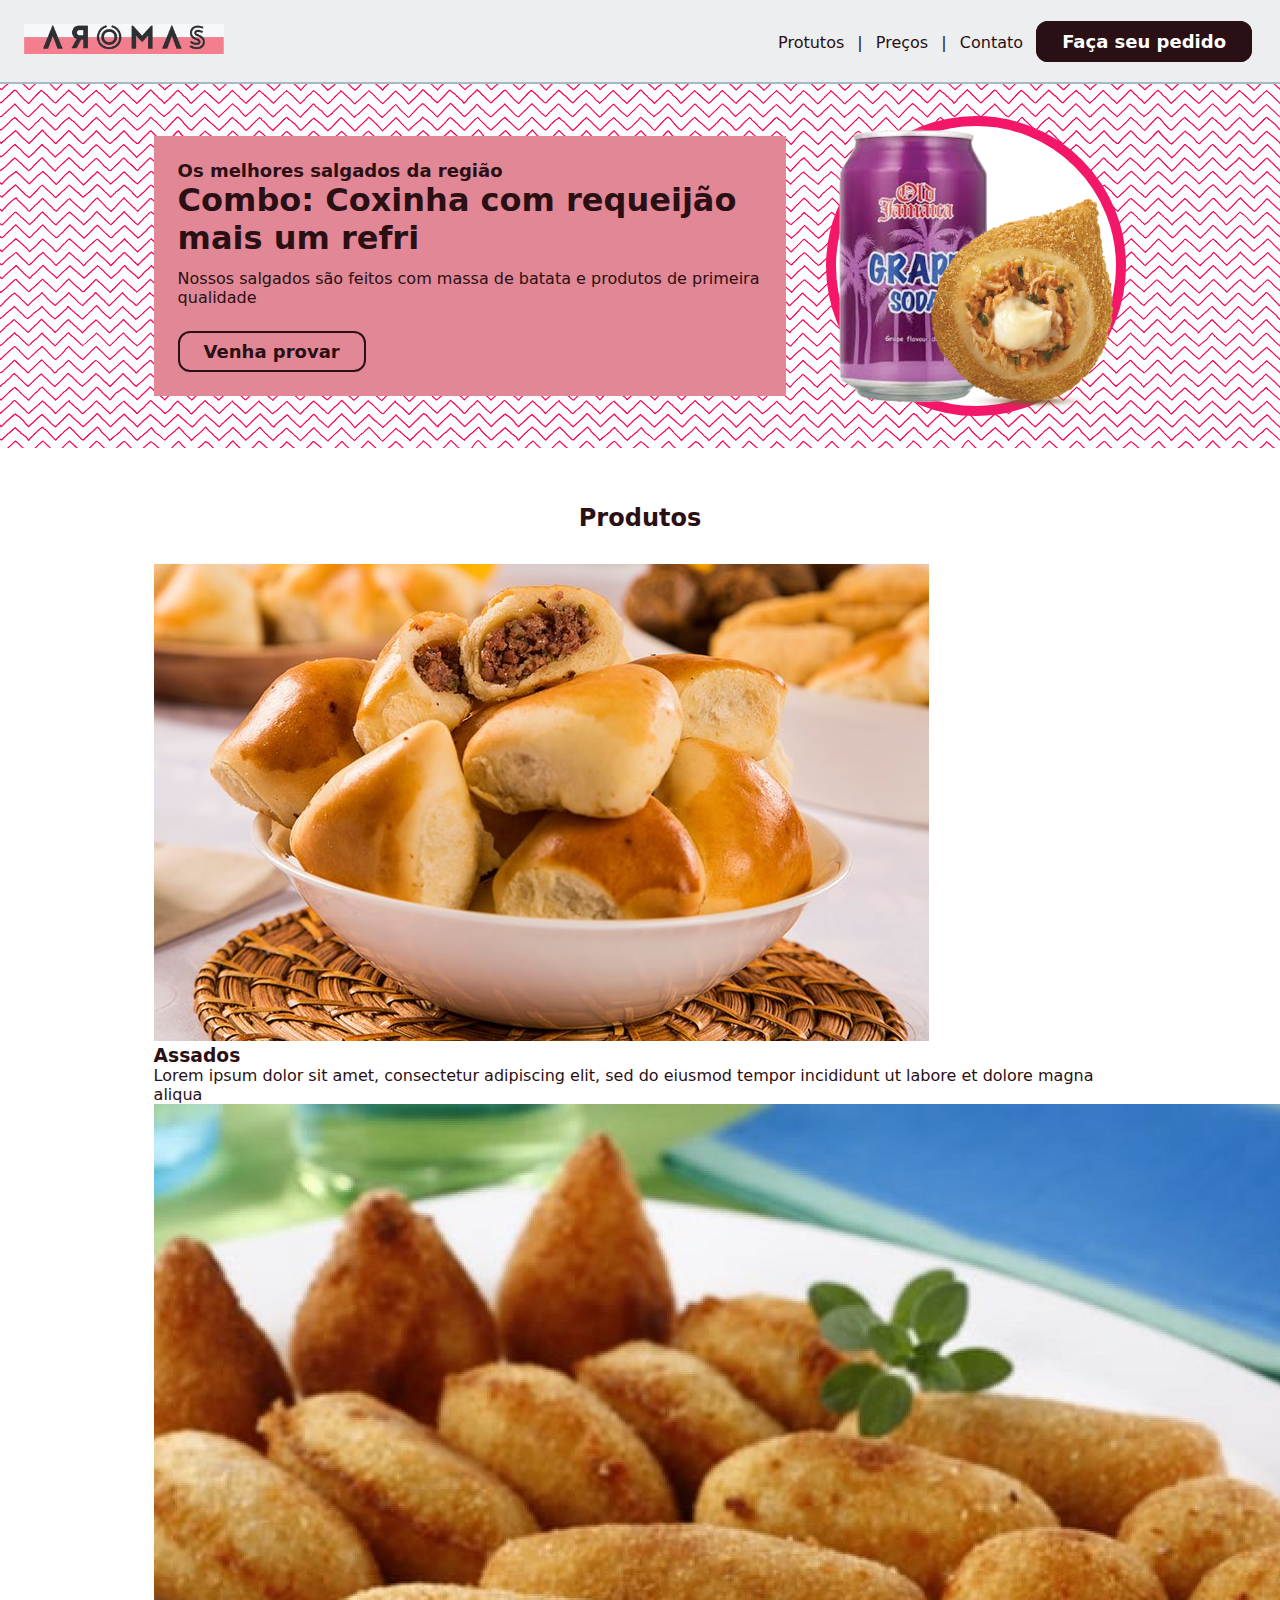
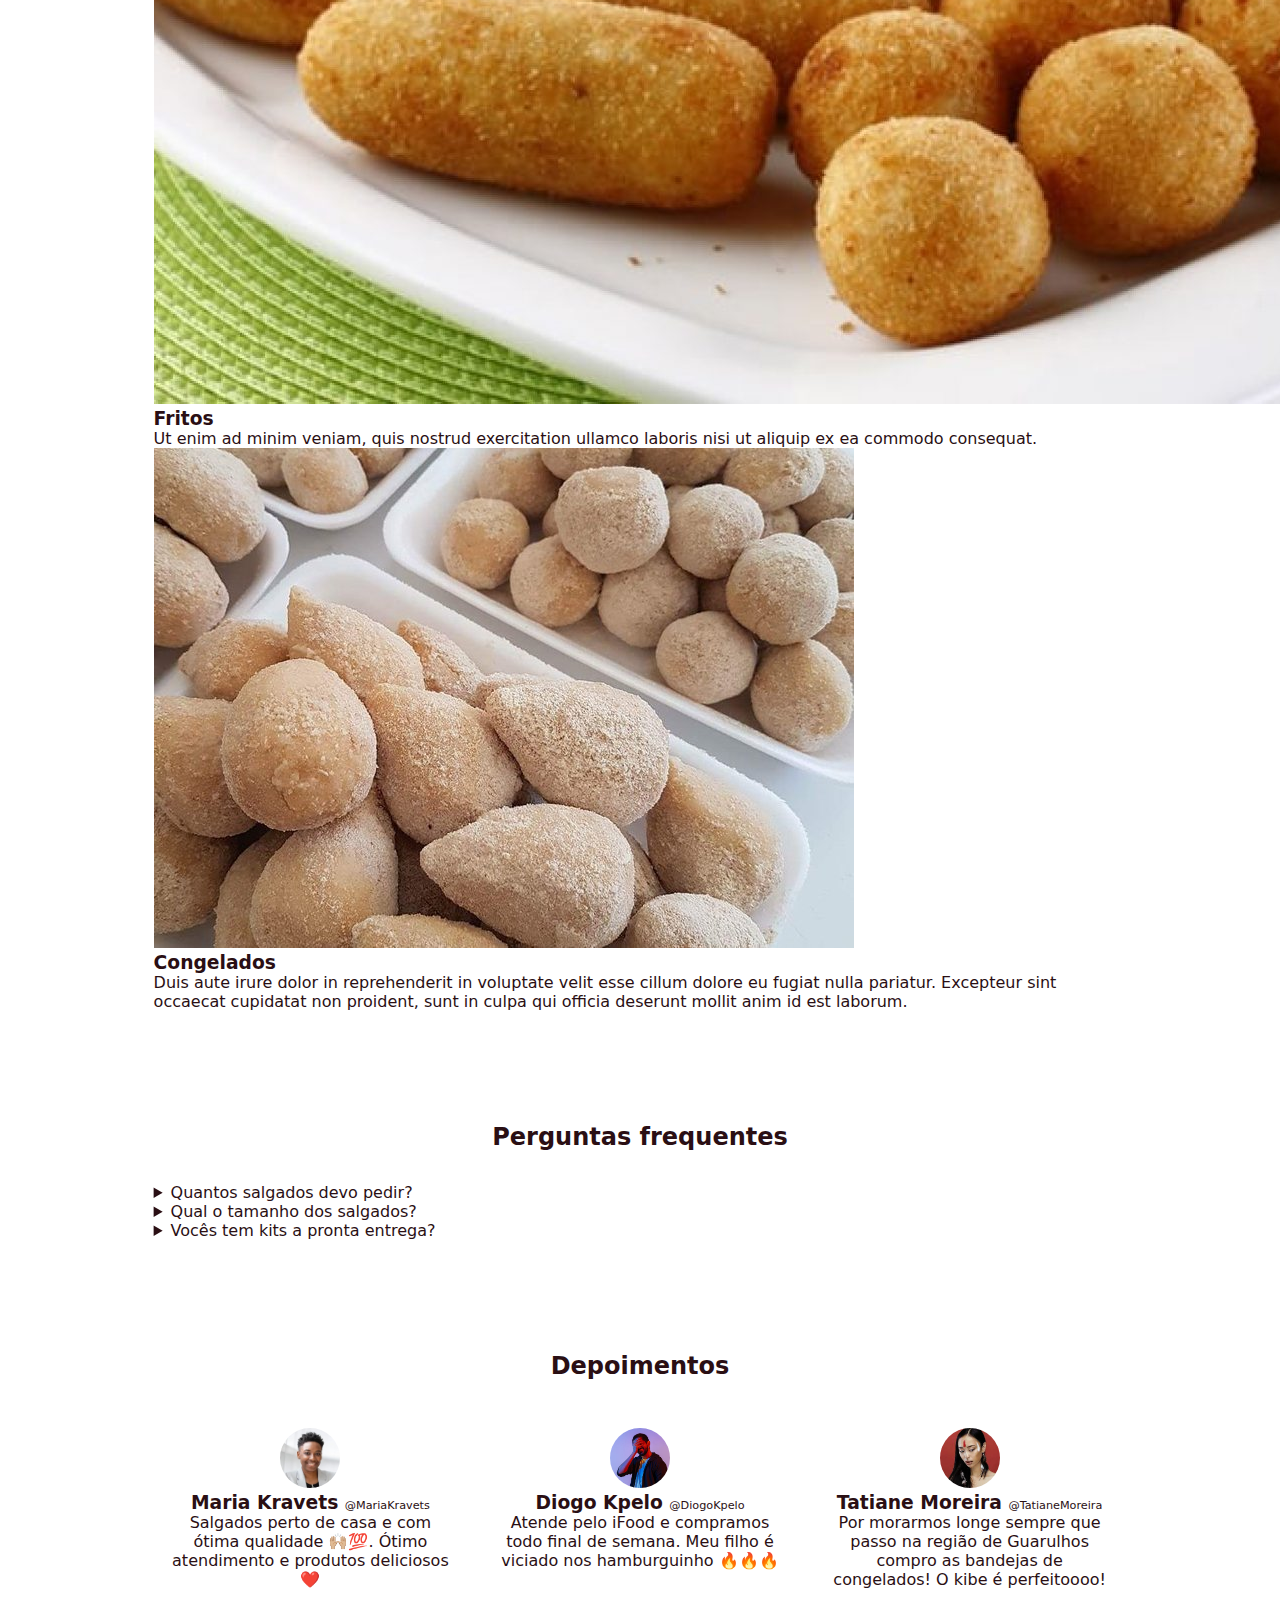
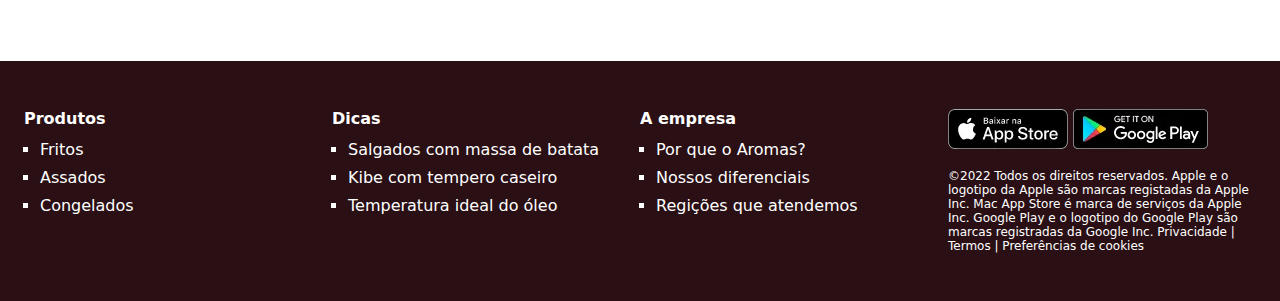
<file: 1-Html-Css/index.html>
<!DOCTYPE html>
<html lang="pt-br">
<head>
    <meta charset="UTF-8">
    <meta name="viewport" content="width=device-width, initial-scale=1.0">

    <link rel="stylesheet" href="styles/header.css">
    <link rel="stylesheet" href="styles/reset.css">
    <link rel="stylesheet" href="styles/banner.css">
    <link rel="stylesheet" href="styles/global.css">
    <link rel="stylesheet" href="styles/button.css">
    <link rel="stylesheet" href="styles/layout.css">
    <link rel="stylesheet" href="styles/footer.css">
    <link rel="stylesheet" href="styles/section.css">
    <link rel="stylesheet" href="styles/testimonials.css">
    
    <title>Aromas lanchonete</title>

</head>
<body>
    <!--Cabeçalho-->
    <header class="header layout-fluid">
        <a class="header-logo" id="logo" href="index.html">
            <img src="images/aromas-logo.jpg" alt="Aromas lanchonete">
        </a>

        <nav>
            <ul class="header-navigation-list">
                <li class="header-navigation-item">
                    <a href="#">Protutos</a>
                </li>
                <li class="header-navigation-item">|

                </li>
                <li class="header-navigation-item">
                    <a href="#">Preços</a>
                </li>
                <li class="header-navigation-item">|  
                </li>
                <li class="header-navigation-item">
                    <a href="#">Contato</a>
                </li>
                <li class="header-navigation-item">
                    <a class="button"
                    href="#">Faça seu pedido</a>
                </li>
            </ul>
        </nav>
    </header>
    
    
    <!--Contúdo principal-->
    <main>
        <section class="banner-highlight layout">
            <div class="banner-highlight-content">
                <h2 class="banner-highlight-title">Os melhores salgados da região</h2>

                <h3 class="banner-highlight-subtitle">Combo: Coxinha com requeijão mais um refri</h3>
    
                <p class="banner-highlight-description">Nossos salgados são feitos com massa de batata e produtos de primeira qualidade</p>
    
                <a class="button button-outlined" href="#">Venha provar</a>

            </div>
        
            <div class="banner-highlight-image-background">
                <img src="images/coxinha-com-refri-transparente.png" alt="Coxinha com 
            refrigerante em lata">    
            </div>
        </section>

        <section class="section layout" id="products">
            <h2 class="section-title">Produtos</h2>
            
            <article>
                <img src="images/salgados-assados.jpeg" alt="Salgados assados">
                <h3>Assados</h3>
                <p>Lorem ipsum dolor sit amet, consectetur adipiscing elit, sed do eiusmod tempor incididunt ut labore et dolore magna aliqua</p>
            </article>

            <article>
                <img src="images/salgados-fritos.jpeg" alt="Salgados fritos">
                <h3>Fritos</h3>
                <p>Ut enim ad minim veniam, quis nostrud exercitation ullamco laboris nisi ut aliquip ex ea commodo consequat.</p>
            </article>

            <article>
                <img src="images/salgados-congelados.jpeg" alt="Salgados congelados">
                <h3>Congelados</h3>
                <p>Duis aute irure dolor in reprehenderit in voluptate velit esse cillum dolore eu fugiat nulla pariatur. Excepteur sint occaecat cupidatat non proident, sunt in culpa qui officia deserunt mollit anim id est laborum.</p>
            </article>
        </section>

        <section class="section layout" id="faq">
            <h2 class="section-title">Perguntas frequentes</h2>

            <details>
                <summary>Quantos salgados devo pedir?</summary>
                <p>Para adultos nossa recomendação é de 10 a 15 salgados por pessoa. Essa quantidade depende da duração do evento e outros pratos servidos em conjunto.</p>
            </details>

            
            <details>
                <summary>Qual o tamanho dos salgados?</summary>
                <p>Nós consideramos nossos salgados tamanho festa, mas em relação ao que observamos no mercado, eles tem um tamanho razoavelmente maior. Os fritos variam de 15 g a 24 g. Os assados variam de  12 g a 24 g</p>
            </details>

            
            <details>
                <summary>Vocês tem kits a pronta entrega?</summary>
                <p>Não. Trabalhamos somente com encomendas e agendamentos com antecedência para oferecer produtos de alta qualidade.</p>
        </section>

        <section class="testimonials section layout">
            <h2 class="section-title">Depoimentos</h2>

            <ul class="testimonials-list">
                <li class="testimonials-list-item">
                    <img class="testimonials-thumbnail" src="images/maria.jpg" alt="Maria">
                    <h3>Maria Kravets <span class="testimonials-username">@MariaKravets</span></h3>
                    <p>Salgados perto de casa e com ótima qualidade 🙌🏼💯. Ótimo atendimento e produtos deliciosos ❤️</p>
                </li>

                <li class="testimonials-list-item">
                    <img class="testimonials-thumbnail" src="images/diogo.jpg" alt="diogo">
                    <h3>Diogo Kpelo <span class="testimonials-username">@DiogoKpelo</span></h3>
                    <p>Atende pelo iFood e compramos todo final de semana. Meu filho é viciado nos hamburguinho 🔥🔥🔥</p>
                </li>
                <li class="testimonials-list-item">
                    <img class="testimonials-thumbnail" src="images/tatiane.jpg" alt="Tatiane">
                    <h3>Tatiane Moreira <span class="testimonials-username">@TatianeMoreira</span></h3>
                    <p>Por morarmos longe sempre que passo na região de Guarulhos compro as bandejas de congelados! O kibe é perfeitoooo!</p>
                </li>
            </ul>
        </section>  
    </main>

    <!--Rodapé-->

    <footer class="footer layout-fluid">
        <nav class="footer-navigation">
            <h4 class="footer-navigation-title">Produtos</h4>
            <ul class="footer-navigation-list">
                <li><a href="#">Fritos</a></li>
                <li><a href="#">Assados</a></li>
                <li><a href="#">Congelados</a></li>
            </ul>
        </nav>
        
        <nav class="footer-navigation">
            <h4 class="footer-navigation-title">Dicas</h4>
            <ul class="footer-navigation-list">
                <li><a href="#">Salgados com massa de batata</a></li>
                <li><a href="#">Kibe com tempero caseiro</a></li>
                <li><a href="#">Temperatura ideal do óleo</a></li>
            </ul>
        </nav>
        
        <nav class="footer-navigation">
            <h4 class="footer-navigation-title">A empresa</h4>
            <ul class="footer-navigation-list">
                <li><a href="#">Por que o Aromas?</a></li>
                <li><a href="#">Nossos diferenciais</a></li>
                <li><a href="#">Regições que atendemos</a></li>
            </ul>
        </nav>

        <div class="footer-content">
                
            <img src="images/mac-app-store.webp" alt="Mac App Store">

            <img src="images/play-store.webp" alt="Plat Store">

            <small class="footer-content-legal-text">
                ©2022 Todos os direitos reservados.
                Apple e o logotipo da Apple são marcas registadas da Apple Inc.
                Mac App Store é marca de serviços da Apple Inc.
                Google Play e o logotipo do Google Play são marcas registradas da Google Inc.
                <a href="#">Privacidade</a>
                |
                <a href="#">Termos</a>
                |
                <a href="#">Preferências de cookies</a>
            </small>
        </div>
    </footer>
</body>
</html>
</file>
<file: 1-Html-Css/styles/header.css>
.header{
    display: flex;
    justify-content: space-between;
    align-items: center;
    background-color: #eceeef;
    border-bottom: 2px solid #a5bac5;
    padding: 24px;
}



.header-logo{
    display: block;
    width: 200px;
}

.header-logo img{
    width: 100%;
}

.header-navigation-item {
    display: inline;
    padding: 0 4px;
}
</file>
<file: 1-Html-Css/styles/banner.css>
.banner-highlight {
    display: flex;
    align-items: center;
    justify-content: space-between;    
    background-image: url(../images/fundo.png);
    background-size: contain;
    background-position: center;
    padding-top: 32px;
    padding-bottom: 32px;
}

.banner-highlight-content {
    display: flex;
    flex-direction: column;
    align-items: flex-start;
    background-color: #e18795;
    padding: 24px;
    width: auto;
    max-width: 65%;
}
.banner-highlight-title {
    font-size: 18px;
}

.banner-highlight-subtitle {
    font-size: 32px;
    margin-bottom: 12px;
}

.banner-highlight-description{
    font-family: system-ui, -apple-system, BlinkMacSystemFont, 'Segoe UI', Roboto, Oxygen, Ubuntu, Cantarell, 'Open Sans', 'Helvetica Neue', sans-serif;
    margin-bottom: 24px;
}




.banner-highlight-image-background {
    background-color: #fff;
    width: 300px;
    height: 300px;
    border: 10px solid #f41668;
    border-radius: 50%;

}

.banner-highlight-image-background img {
    object-fit: contain;
    width: 100%;
}
</file>
<file: 1-Html-Css/styles/global.css>
html{
    font-family: system-ui, -apple-system, BlinkMacSystemFont, 'Segoe UI', Roboto, Oxygen, Ubuntu, Cantarell, 'Open Sans', 'Helvetica Neue', sans-serif;
    color: #2a0f14;
}

body{
    background-color: #fff;
}

a {
    text-decoration: none;
    color: inherit;
}

a:hover {
    color: #e18795;
    text-decoration: underline;
}
</file>
<file: 1-Html-Css/styles/button.css>
.button {
    border: 2px solid #2a0f14;
    border-radius: 12px;
    padding: 8px 24px;
    font-size: 18px;
    font-weight: 600;
    text-decoration: none;
    color: #fff;
    background-color: #2a0f14;


}

.button:hover{
    color: #2a0f14;
    background-color: transparent;
    text-decoration: none;
}

.button-outlined {
   color: #2a0f14;
   background-color: transparent;

}

.button-outlined:hover{
    color: #fff;
    background-color: #2a0f14;
}
</file>
<file: 1-Html-Css/styles/layout.css>
.layout {
    padding-left: 12vw;
    padding-right: 12vw;
}

.layout-fluid {
    padding-left: 24px;
    padding-right: 24px;

}
</file>
<file: 1-Html-Css/styles/footer.css>
.footer{
    background-color: #2a0f14;
    color: #fff;
    padding-top: 48px;
    padding-bottom: 48px;
}

/*cleafix*/
footer::after{
    content: '';
    clear: both;
    display: table;
}

.footer-navigation,
.footer-content{
    float: left;
    width: 25%;
}

.footer-navigation-title{
    margin-bottom: 8px;
}

.footer-navigation-list {
    margin-left: 16px;
    line-height: 28px;
    list-style: square;
}

.footer-content-legal-text {
    display: block;
    margin-top: 16px;
    font-size: 12px;
}
</file>
<file: 1-Html-Css/styles/section.css>
.section{
    padding-top: 56px;
    padding-bottom: 56px;
}

.section-title{
    text-align: center;
    margin-bottom: 32px;
}
</file>
<file: 1-Html-Css/styles/testimonials.css>
.testimonials-list{
    display: flex;
    gap: 16px;
    list-style: none;
    text-align: center;
}

.testimonials-list-item {
    flex: 1;
    padding: 16px;
}

.testimonials-thumbnail{
    object-fit: cover;
    border-radius: 50%;
    width: 60px;
    height: 60px;
}

.testimonials-username {
    font-weight: 500;
    font-size: 0.60em;
}
</file>
